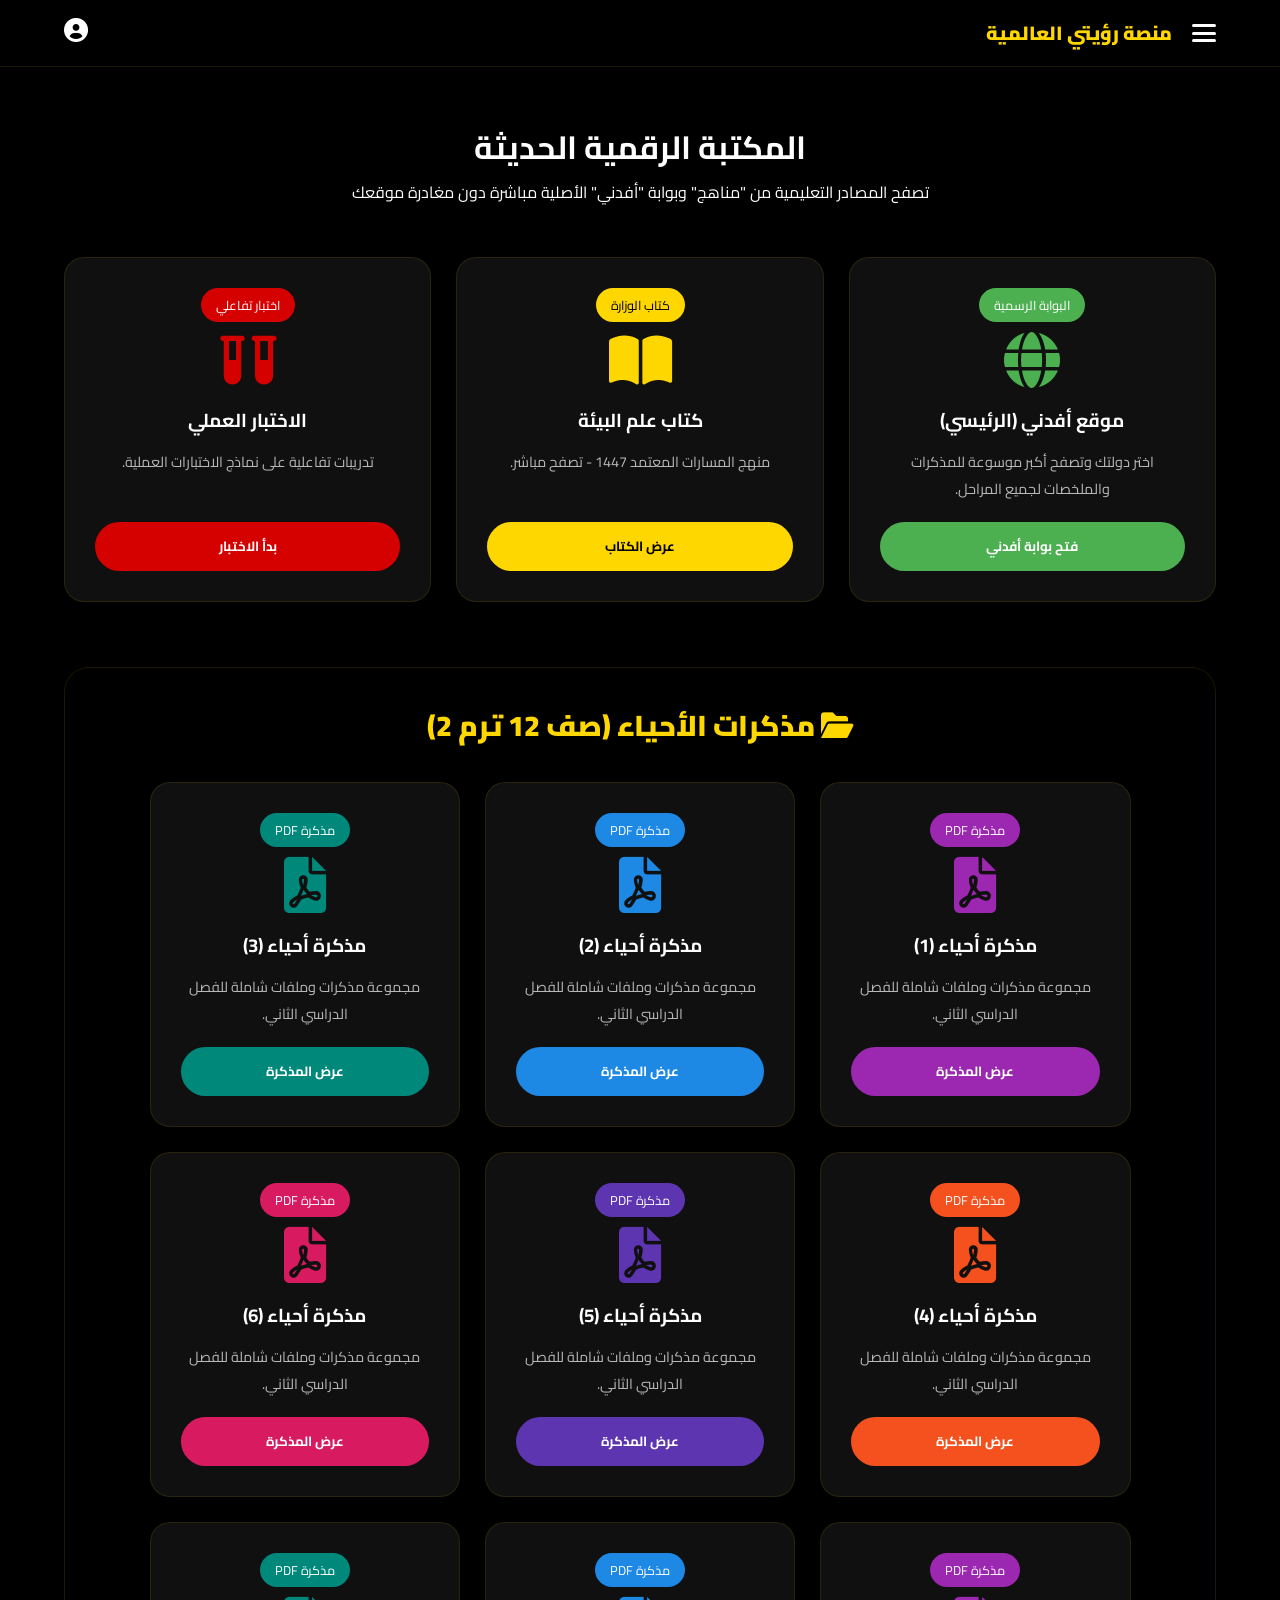
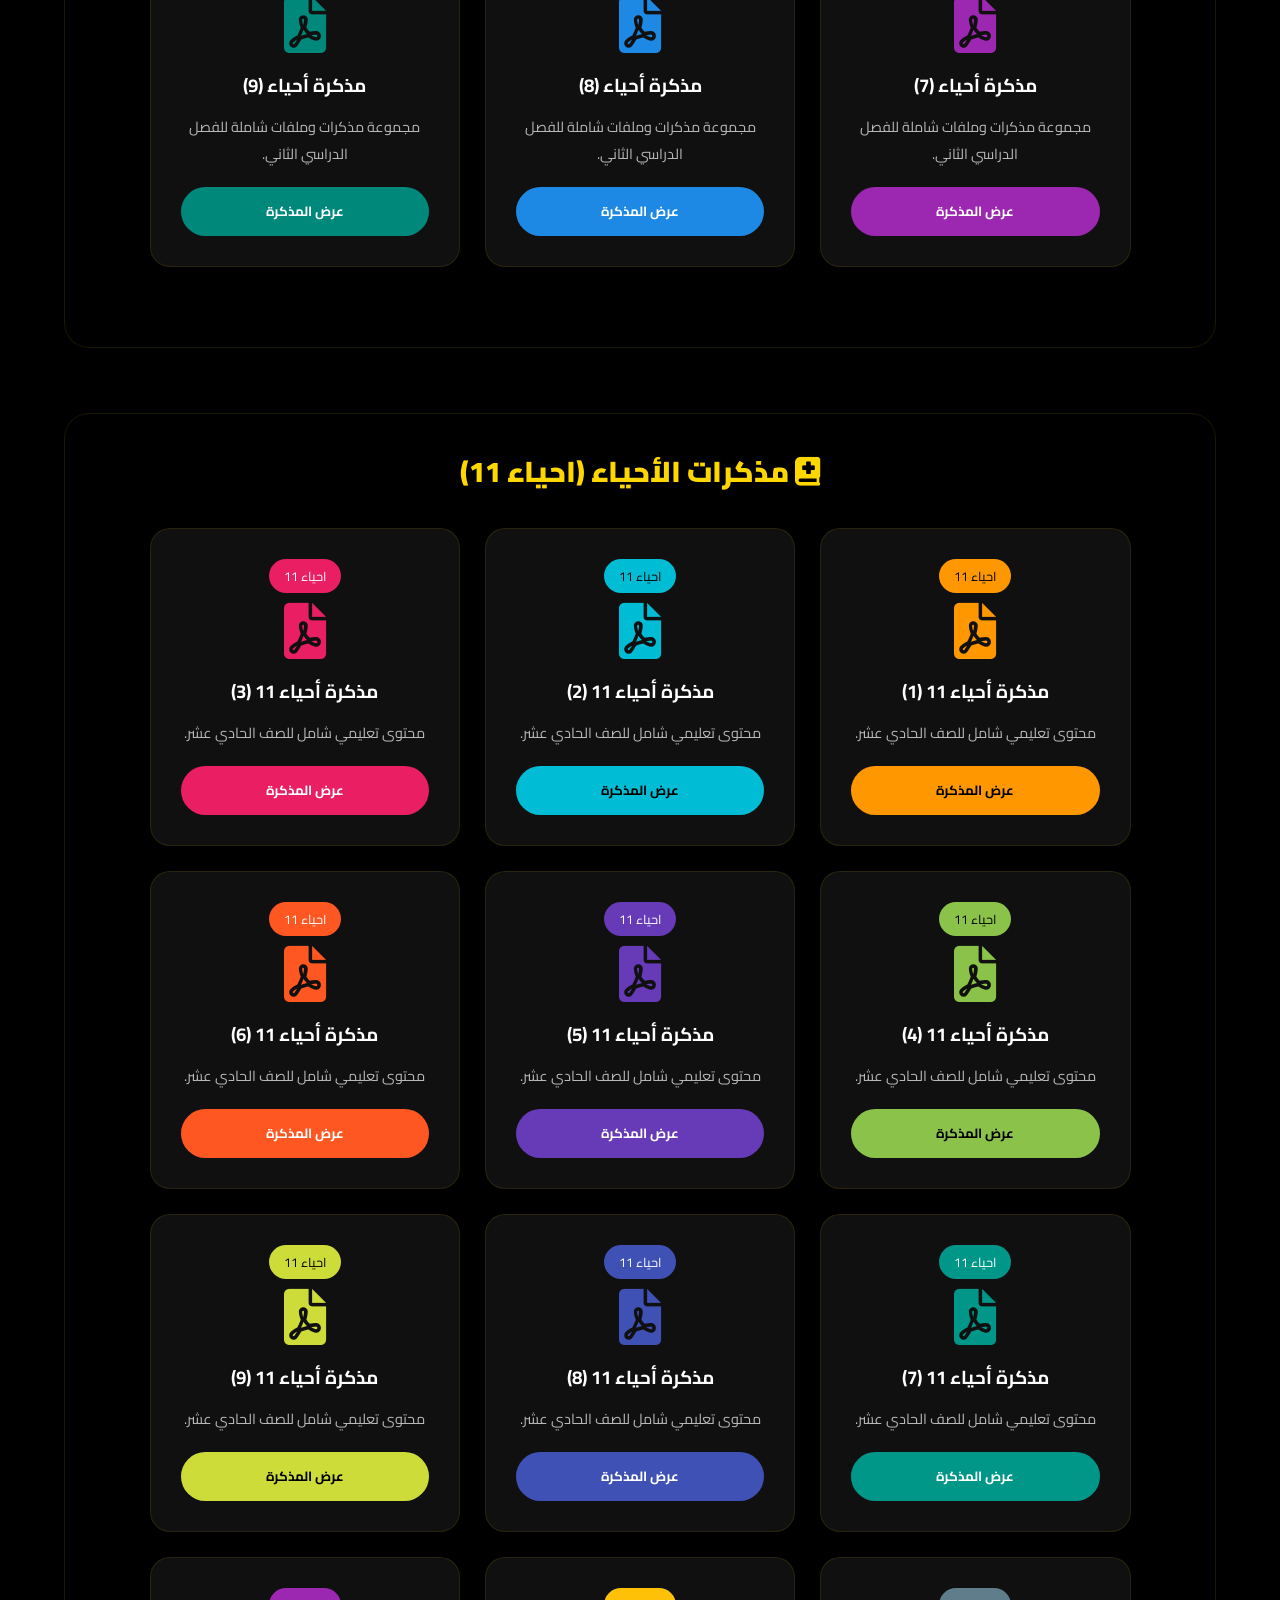
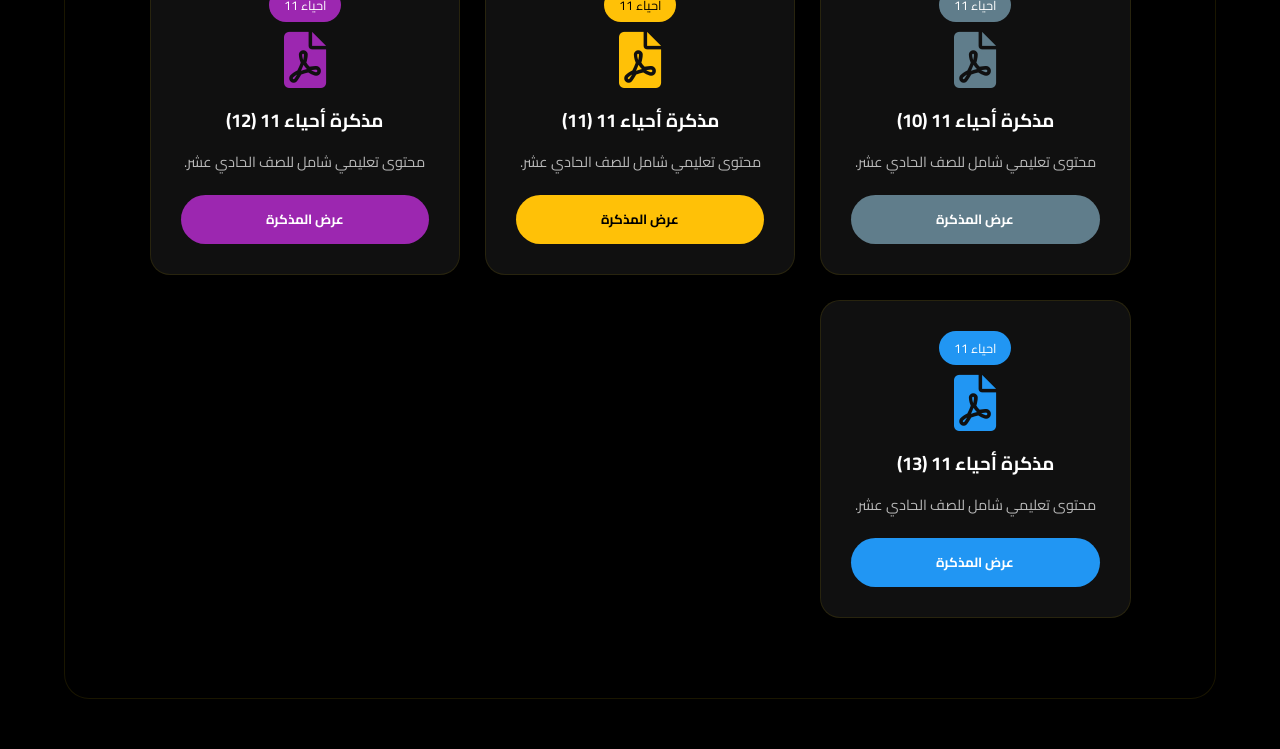
<file: library.html>
<!DOCTYPE html>
<html lang="ar" dir="rtl">
<head>
    <meta charset="UTF-8">
    <meta name="viewport" content="width=device-width, initial-scale=1.0">
    <title>المكتبة | منصة مستر شريف سالم</title>
    
    <link rel="preconnect" href="https://fonts.googleapis.com">
    <link rel="preconnect" href="https://fonts.gstatic.com" crossorigin>
    <link href="https://fonts.googleapis.com/css2?family=Cairo:wght@400;700;900&display=swap" rel="stylesheet">
    <link rel="stylesheet" href="https://cdnjs.cloudflare.com/ajax/libs/font-awesome/6.0.0/css/all.min.css">
    
    <style>
        :root {
            --primary: #FFD700; --accent: #D50000; --bg: #000000; 
            --card-bg: rgba(20, 20, 20, 0.8); --text: #ffffff;
            --nav-bg: rgba(0, 0, 0, 0.95); --glass: rgba(255, 215, 0, 0.1);
        } 

        * { margin: 0; padding: 0; box-sizing: border-box; font-family: 'Cairo', sans-serif; }
        body { background-color: var(--bg); color: var(--text); overflow-x: hidden; min-height: 100vh; }

        /* --- نظام العارض الذكي (Viewer) --- */
        #site-viewer {
            position: fixed; top: 0; left: 0; width: 100%; height: 100%;
            background: var(--bg); z-index: 30000; display: none; flex-direction: column;
            animation: slideUp 0.4s cubic-bezier(0, 0, 0.2, 1);
        }
        @keyframes slideUp { from { transform: translateY(100%); } to { transform: translateY(0); } }

        .viewer-header {
            background: #111; padding: 12px 5%; display: flex; 
            justify-content: space-between; align-items: center; border-bottom: 2px solid var(--primary);
        }
        .close-btn { 
            background: var(--accent); color: white; border: none; 
            padding: 8px 20px; border-radius: 8px; cursor: pointer; font-weight: bold; 
        }
        #main-iframe { width: 100%; height: 100%; border: none; background: white; }

        /* --- الهيدر والقائمة الجانبية --- */
        header { 
            position: sticky; top: 0; width: 100%; background: var(--nav-bg); 
            backdrop-filter: blur(10px); padding: 15px 5%; z-index: 1000; 
            display: flex; justify-content: space-between; align-items: center; border-bottom: 1px solid var(--glass); 
        }

        .sidebar {
            height: auto; width: 260px; position: fixed; z-index: 10001; top: 85px; right: -300px; left: auto;
            background-color: var(--nav-bg); backdrop-filter: blur(16px) saturate(180%);
            overflow: hidden; transition: right 0.3s ease-out, opacity 0.3s ease-out;
            box-shadow: -5px 0 25px rgba(0, 0, 0, 0.3); border-radius: 15px; border: 1px solid #ff0f39;
        }
        .sidebar a {
            padding: 12px 20px; text-decoration: none; font-size: 0.95rem; font-weight: 700; color: var(--text); display: flex; align-items: center; gap: 15px; transition: 0.3s;
        }
        .sidebar a:hover { color: var(--primary); background: rgba(0, 229, 255, 0.05); border-right: 3px solid var(--primary); }
        .sidebar a i { width: 20px; text-align: center; }

        #sidebar-overlay {
            position: fixed; top: 0; left: 0; width: 100%; height: 100%;
            background: rgba(0,0,0,0.6); z-index: 10000;
            display: none; opacity: 0; transition: opacity 0.3s;
        }
        #sidebar-overlay.visible { display: block; opacity: 1; }

        /* Menu Toggle */
        #menu-toggle { width: 24px; height: 18px; position: relative; cursor: pointer; transition: .5s ease-in-out; }
        #menu-toggle span { display: block; position: absolute; height: 3px; width: 100%; background: var(--text); border-radius: 9px; opacity: 1; left: 0; transform: rotate(0deg); transition: .25s ease-in-out; }
        #menu-toggle span:nth-child(1) { top: 0px; }
        #menu-toggle span:nth-child(2) { top: 7.5px; }
        #menu-toggle span:nth-child(3) { top: 15px; }
        #menu-toggle.open span:nth-child(1) { top: 7.5px; transform: rotate(135deg); background: var(--primary); }
        #menu-toggle.open span:nth-child(2) { opacity: 0; left: -60px; }
        #menu-toggle.open span:nth-child(3) { top: 7.5px; transform: rotate(-135deg); background: var(--primary); }

        /* --- محتوى الصفحة --- */
        .page-header { text-align: center; padding: 50px 20px; }
        .library-grid { 
            display: grid; grid-template-columns: repeat(auto-fit, minmax(300px, 1fr)); 
            gap: 25px; padding: 0 5% 50px; max-width: 1400px; margin: 0 auto; 
        }
        .book-card {
            background: var(--card-bg); border: 1px solid var(--glass); border-radius: 20px; 
            padding: 30px; text-align: center; transition: 0.3s; cursor: pointer;
            display: flex; flex-direction: column; align-items: center;
        }
        .book-card:hover { transform: translateY(-10px); border-color: var(--primary); box-shadow: 0 10px 30px rgba(0,229,255,0.2); }
        .book-icon { font-size: 3.5rem; color: var(--primary); margin-bottom: 15px; }
        .open-btn {
            background: var(--primary); color: #000; border: none; padding: 12px 30px;
            border-radius: 50px; font-weight: bold; margin-top: 20px; cursor: pointer; width: 100%;
        }
        .book-card .card-cover-img {
            width: 100%;
            height: 150px;
            object-fit: cover;
            border-radius: 10px;
            margin-bottom: 15px;
        }

        .pdf-container-wrapper {
            grid-column: 1 / -1; /* Make it span full width */
            background: rgba(0,0,0,0.2);
            border-radius: 25px;
            padding: 30px;
            margin-top: 40px;
            border: 1px solid var(--glass);
        }
        .pdf-container-wrapper h2 {
            text-align: center;
            color: var(--primary);
            margin-bottom: 30px;
            font-size: 1.8rem;
            font-weight: 900;
        }

        /* شاشة التحميل */
        .loader-box { position: absolute; top: 50%; left: 50%; transform: translate(-50%, -50%); text-align: center; color: #555; }
        .spinner { width: 40px; height: 40px; border: 4px solid #f3f3f3; border-top: 4px solid var(--primary); border-radius: 50%; animation: spin 1s linear infinite; margin-bottom: 10px; }
        @keyframes spin { 0% { transform: rotate(0deg); } 100% { transform: rotate(360deg); } }
    </style>
</head>
<body>

    <div id="sidebar-menu" class="sidebar">
        <a href="index.html"><i class="fas fa-home"></i> الرئيسية</a>
        <a href="videos.html"><i class="fas fa-play"></i> المحاضرات</a>
        <a href="exams.html"><i class="fas fa-file-pen"></i> الاختبارات</a>
        <a href="live.html"><i class="fas fa-broadcast-tower"></i> لايف</a>
        <a href="library.html"><i class="fas fa-download"></i> المذكرات</a>
        <a href="lab.html"><i class="fas fa-cube"></i> المختبر التفاعلي</a>
        <a href="contact.html"><i class="fas fa-envelope"></i> تواصل معنا</a>
        <a href="share.html"><i class="fas fa-share-alt"></i> نشر المنصة</a>
    </div>
    <div id="sidebar-overlay"></div>

    <div id="site-viewer">
        <div class="viewer-header">
            <div style="font-weight: bold; color: var(--primary);"><i class="fas fa-window-restore"></i> <span id="view-title">جارِ العرض...</span></div>
            <button class="close-btn" onclick="closeViewer()">إغلاق النافذة ×</button>
        </div>
        <div style="flex-grow: 1; position: relative;">
            <div class="loader-box" id="viewerLoader">
                <div class="spinner"></div>
                <p>جارِ تحميل المحتوى...</p>
            </div>
            <iframe id="main-iframe" src="" onload="hideLoader()"></iframe>
        </div>
    </div>

    <header>
        <div style="display: flex; align-items: center; gap: 20px;">
            <div id="menu-toggle"><span></span><span></span><span></span></div>
            <div style="font-weight: 900; font-size: 1.2rem; color: var(--primary);">منصة رؤيتي العالمية</div>
        </div>
        
        <div class="user-controls">
            <i class="fas fa-user-circle" style="font-size: 1.5rem;"></i>
        </div>
    </header>

    <div class="page-header">
        <h1>المكتبة الرقمية الحديثة</h1>
        <p>تصفح المصادر التعليمية من "مناهج" وبوابة "أفدني" الأصلية مباشرة دون مغادرة موقعك</p>
    </div>

    <div class="library-grid">
        <div class="book-card" onclick="openViewer('https://afedne.com/', 'بوابة أفدني الأصلية')">
            <div style="font-size: 0.8rem; background: #4caf50; color: white; padding: 5px 15px; border-radius: 20px; margin-bottom: 10px;">البوابة الرسمية</div>
            <i class="fas fa-globe book-icon" style="color: #4caf50;"></i>
            <h3 style="margin-bottom: 10px;">موقع أفدني (الرئيسي)</h3>
            <p style="opacity: 0.7; font-size: 0.9rem; flex-grow: 1;">اختر دولتك وتصفح أكبر موسوعة للمذكرات والملخصات لجميع المراحل.</p>
            <button class="open-btn" style="background: #4caf50; color: white;">فتح بوابة أفدني</button>
        </div>

        <div class="book-card" onclick="openViewer('https://www.mnhaji.com/%d9%83%d8%aa%d8%a7%d8%a8-%d8%b9%d9%84%d9%85-%d8%a7%d9%84%d8%a8%d9%8a%d8%a6%d8%a9-%d9%a1-%d9%a1-%d9%85%d8%b3%d8%a7%d8%b1%d8%a7%d8%aa/', 'كتاب علم البيئة')">
            <div style="font-size: 0.8rem; background: var(--primary); color: #000; padding: 5px 15px; border-radius: 20px; margin-bottom: 10px;">كتاب الوزارة</div>
            <i class="fas fa-book-open book-icon"></i>
            <h3 style="margin-bottom: 10px;">كتاب علم البيئة</h3>
            <p style="opacity: 0.7; font-size: 0.9rem; flex-grow: 1;">منهج المسارات المعتمد 1447 - تصفح مباشر.</p>
            <button class="open-btn">عرض الكتاب</button>
        </div>

        <div class="book-card" onclick="openViewer('https://www.mnhaji.com/%d8%a7%d8%ae%d8%aa%d8%a8%d8%a7%d8%b1-%d8%b9%d9%85%d9%84%d9%8a-%d8%b9%d9%84%d9%85-%d8%a7%d9%84%d8%a8%d9%8a%d8%a6%d8%a9-1-1-%d9%85%d8%b3%d8%a7%d8%b1%d8%a7%d8%aa/', 'الاختبار العملي')">
            <div style="font-size: 0.8rem; background: var(--accent); color: white; padding: 5px 15px; border-radius: 20px; margin-bottom: 10px;">اختبار تفاعلي</div>
            <i class="fas fa-vials book-icon" style="color: var(--accent);"></i>
            <h3 style="margin-bottom: 10px;">الاختبار العملي</h3>
            <p style="opacity: 0.7; font-size: 0.9rem; flex-grow: 1;">تدريبات تفاعلية على نماذج الاختبارات العملية.</p>
            <button class="open-btn" style="background: var(--accent); color: white;">بدأ الاختبار</button>
        </div>

        <!-- الحاوية الاحترافية الجديدة -->
        <div class="pdf-container-wrapper">
            <h2><i class="fas fa-folder-open"></i> مذكرات الأحياء (صف 12 ترم 2)</h2>
            <div class="library-grid">
                <!-- ملفات PDF الجديدة -->
                <div class="book-card" onclick="openViewer('https://drive.google.com/file/d/1d9fpLp9qDUN7SxtillL0cjUERCfNepZV/preview', 'مذكرة أحياء (1)')">
                    <div style="font-size: 0.8rem; background: #9C27B0; color: white; padding: 5px 15px; border-radius: 20px; margin-bottom: 10px;">مذكرة PDF</div>
                    <i class="fas fa-file-pdf book-icon" style="color: #9C27B0;"></i>
                    <h3 style="margin-bottom: 10px;">مذكرة أحياء (1)</h3>
                    <p style="opacity: 0.7; font-size: 0.9rem; flex-grow: 1;">مجموعة مذكرات وملفات شاملة للفصل الدراسي الثاني.</p>
                    <button class="open-btn" style="background: #9C27B0; color: white;">عرض المذكرة</button>
                </div>

                <div class="book-card" onclick="openViewer('https://drive.google.com/file/d/1x_33Z8NgNwoqkewBOuEIu_5MfKGuAJ1H/preview', 'مذكرة أحياء (2)')">
                    <div style="font-size: 0.8rem; background: #1E88E5; color: white; padding: 5px 15px; border-radius: 20px; margin-bottom: 10px;">مذكرة PDF</div>
                    <i class="fas fa-file-pdf book-icon" style="color: #1E88E5;"></i>
                    <h3 style="margin-bottom: 10px;">مذكرة أحياء (2)</h3>
                    <p style="opacity: 0.7; font-size: 0.9rem; flex-grow: 1;">مجموعة مذكرات وملفات شاملة للفصل الدراسي الثاني.</p>
                    <button class="open-btn" style="background: #1E88E5; color: white;">عرض المذكرة</button>
                </div>

                <div class="book-card" onclick="openViewer('https://drive.google.com/file/d/1OlmZEibbvGU2GB_-2fQTq8Svz4H7DH13/preview', 'مذكرة أحياء (3)')">
                    <div style="font-size: 0.8rem; background: #00897B; color: white; padding: 5px 15px; border-radius: 20px; margin-bottom: 10px;">مذكرة PDF</div>
                    <i class="fas fa-file-pdf book-icon" style="color: #00897B;"></i>
                    <h3 style="margin-bottom: 10px;">مذكرة أحياء (3)</h3>
                    <p style="opacity: 0.7; font-size: 0.9rem; flex-grow: 1;">مجموعة مذكرات وملفات شاملة للفصل الدراسي الثاني.</p>
                    <button class="open-btn" style="background: #00897B; color: white;">عرض المذكرة</button>
                </div>

                <div class="book-card" onclick="openViewer('https://drive.google.com/file/d/1r_u0laFam6NAbTuFq2R_2w29DPRh7VAQ/preview', 'مذكرة أحياء (4)')">
                    <div style="font-size: 0.8rem; background: #F4511E; color: white; padding: 5px 15px; border-radius: 20px; margin-bottom: 10px;">مذكرة PDF</div>
                    <i class="fas fa-file-pdf book-icon" style="color: #F4511E;"></i>
                    <h3 style="margin-bottom: 10px;">مذكرة أحياء (4)</h3>
                    <p style="opacity: 0.7; font-size: 0.9rem; flex-grow: 1;">مجموعة مذكرات وملفات شاملة للفصل الدراسي الثاني.</p>
                    <button class="open-btn" style="background: #F4511E; color: white;">عرض المذكرة</button>
                </div>

                <div class="book-card" onclick="openViewer('https://drive.google.com/file/d/1emRUUq___eK8rF2sztKcKVVQu38o6mQV/preview', 'مذكرة أحياء (5)')">
                    <div style="font-size: 0.8rem; background: #5E35B1; color: white; padding: 5px 15px; border-radius: 20px; margin-bottom: 10px;">مذكرة PDF</div>
                    <i class="fas fa-file-pdf book-icon" style="color: #5E35B1;"></i>
                    <h3 style="margin-bottom: 10px;">مذكرة أحياء (5)</h3>
                    <p style="opacity: 0.7; font-size: 0.9rem; flex-grow: 1;">مجموعة مذكرات وملفات شاملة للفصل الدراسي الثاني.</p>
                    <button class="open-btn" style="background: #5E35B1; color: white;">عرض المذكرة</button>
                </div>

                <div class="book-card" onclick="openViewer('https://drive.google.com/file/d/1x8qG_vEabyRvVHh1UNJXAdt5ArFDLM14/preview', 'مذكرة أحياء (6)')">
                    <div style="font-size: 0.8rem; background: #D81B60; color: white; padding: 5px 15px; border-radius: 20px; margin-bottom: 10px;">مذكرة PDF</div>
                    <i class="fas fa-file-pdf book-icon" style="color: #D81B60;"></i>
                    <h3 style="margin-bottom: 10px;">مذكرة أحياء (6)</h3>
                    <p style="opacity: 0.7; font-size: 0.9rem; flex-grow: 1;">مجموعة مذكرات وملفات شاملة للفصل الدراسي الثاني.</p>
                    <button class="open-btn" style="background: #D81B60; color: white;">عرض المذكرة</button>
                </div>

                <div class="book-card" onclick="openViewer('https://drive.google.com/file/d/1oX_9WYicIcXrQF7Uk6LCT9EIJADfoA9_/preview', 'مذكرة أحياء (7)')">
                    <div style="font-size: 0.8rem; background: #9C27B0; color: white; padding: 5px 15px; border-radius: 20px; margin-bottom: 10px;">مذكرة PDF</div>
                    <i class="fas fa-file-pdf book-icon" style="color: #9C27B0;"></i>
                    <h3 style="margin-bottom: 10px;">مذكرة أحياء (7)</h3>
                    <p style="opacity: 0.7; font-size: 0.9rem; flex-grow: 1;">مجموعة مذكرات وملفات شاملة للفصل الدراسي الثاني.</p>
                    <button class="open-btn" style="background: #9C27B0; color: white;">عرض المذكرة</button>
                </div>

                <div class="book-card" onclick="openViewer('https://drive.google.com/file/d/1U5iJZ9L3m52lMYUuqQSoX4lyC6AcU3yH/preview', 'مذكرة أحياء (8)')">
                    <div style="font-size: 0.8rem; background: #1E88E5; color: white; padding: 5px 15px; border-radius: 20px; margin-bottom: 10px;">مذكرة PDF</div>
                    <i class="fas fa-file-pdf book-icon" style="color: #1E88E5;"></i>
                    <h3 style="margin-bottom: 10px;">مذكرة أحياء (8)</h3>
                    <p style="opacity: 0.7; font-size: 0.9rem; flex-grow: 1;">مجموعة مذكرات وملفات شاملة للفصل الدراسي الثاني.</p>
                    <button class="open-btn" style="background: #1E88E5; color: white;">عرض المذكرة</button>
                </div>

                <div class="book-card" onclick="openViewer('https://drive.google.com/file/d/1_nH498vJ4hZ9zDqaY0mP5Vkpid9t5agY/preview', 'مذكرة أحياء (9)')">
                    <div style="font-size: 0.8rem; background: #00897B; color: white; padding: 5px 15px; border-radius: 20px; margin-bottom: 10px;">مذكرة PDF</div>
                    <i class="fas fa-file-pdf book-icon" style="color: #00897B;"></i>
                    <h3 style="margin-bottom: 10px;">مذكرة أحياء (9)</h3>
                    <p style="opacity: 0.7; font-size: 0.9rem; flex-grow: 1;">مجموعة مذكرات وملفات شاملة للفصل الدراسي الثاني.</p>
                    <button class="open-btn" style="background: #00897B; color: white;">عرض المذكرة</button>
                </div>
            </div>
        </div>

        <!-- حاوية مذكرات أحياء 11 -->
        <div class="pdf-container-wrapper" style="margin-top: 40px;">
            <h2><i class="fas fa-book-medical"></i> مذكرات الأحياء (احياء 11)</h2>
            <div class="library-grid">
                
                <div class="book-card" onclick="openViewer('https://drive.google.com/file/d/1gaZBgD3uEOWGMJGR-tkZ_R1RiYPlvjY2/preview', 'مذكرة أحياء 11 (1)')">
                    <div style="font-size: 0.8rem; background: #FF9800; color: #000; padding: 5px 15px; border-radius: 20px; margin-bottom: 10px;">احياء 11</div>
                    <i class="fas fa-file-pdf book-icon" style="color: #FF9800;"></i>
                    <h3 style="margin-bottom: 10px;">مذكرة أحياء 11 (1)</h3>
                    <p style="opacity: 0.7; font-size: 0.9rem; flex-grow: 1;">محتوى تعليمي شامل للصف الحادي عشر.</p>
                    <button class="open-btn" style="background: #FF9800; color: #000;">عرض المذكرة</button>
                </div>

                <div class="book-card" onclick="openViewer('https://drive.google.com/file/d/1wunMxQ01QBw1zyftc9DPcM5VRfqVVZID/preview', 'مذكرة أحياء 11 (2)')">
                    <div style="font-size: 0.8rem; background: #00BCD4; color: #000; padding: 5px 15px; border-radius: 20px; margin-bottom: 10px;">احياء 11</div>
                    <i class="fas fa-file-pdf book-icon" style="color: #00BCD4;"></i>
                    <h3 style="margin-bottom: 10px;">مذكرة أحياء 11 (2)</h3>
                    <p style="opacity: 0.7; font-size: 0.9rem; flex-grow: 1;">محتوى تعليمي شامل للصف الحادي عشر.</p>
                    <button class="open-btn" style="background: #00BCD4; color: #000;">عرض المذكرة</button>
                </div>

                <div class="book-card" onclick="openViewer('https://drive.google.com/file/d/1jKallGWJJqdfufJQOsCK7ARLCgBvi76j/preview', 'مذكرة أحياء 11 (3)')">
                    <div style="font-size: 0.8rem; background: #E91E63; color: white; padding: 5px 15px; border-radius: 20px; margin-bottom: 10px;">احياء 11</div>
                    <i class="fas fa-file-pdf book-icon" style="color: #E91E63;"></i>
                    <h3 style="margin-bottom: 10px;">مذكرة أحياء 11 (3)</h3>
                    <p style="opacity: 0.7; font-size: 0.9rem; flex-grow: 1;">محتوى تعليمي شامل للصف الحادي عشر.</p>
                    <button class="open-btn" style="background: #E91E63; color: white;">عرض المذكرة</button>
                </div>

                <div class="book-card" onclick="openViewer('https://drive.google.com/file/d/1inH9aA6jvVF7BSqijn5XflD9wXE1LmrN/preview', 'مذكرة أحياء 11 (4)')">
                    <div style="font-size: 0.8rem; background: #8BC34A; color: #000; padding: 5px 15px; border-radius: 20px; margin-bottom: 10px;">احياء 11</div>
                    <i class="fas fa-file-pdf book-icon" style="color: #8BC34A;"></i>
                    <h3 style="margin-bottom: 10px;">مذكرة أحياء 11 (4)</h3>
                    <p style="opacity: 0.7; font-size: 0.9rem; flex-grow: 1;">محتوى تعليمي شامل للصف الحادي عشر.</p>
                    <button class="open-btn" style="background: #8BC34A; color: #000;">عرض المذكرة</button>
                </div>

                <div class="book-card" onclick="openViewer('https://drive.google.com/file/d/1jcGdRuZeDEiN45-1qoTo1-huxwFkTchD/preview', 'مذكرة أحياء 11 (5)')">
                    <div style="font-size: 0.8rem; background: #673AB7; color: white; padding: 5px 15px; border-radius: 20px; margin-bottom: 10px;">احياء 11</div>
                    <i class="fas fa-file-pdf book-icon" style="color: #673AB7;"></i>
                    <h3 style="margin-bottom: 10px;">مذكرة أحياء 11 (5)</h3>
                    <p style="opacity: 0.7; font-size: 0.9rem; flex-grow: 1;">محتوى تعليمي شامل للصف الحادي عشر.</p>
                    <button class="open-btn" style="background: #673AB7; color: white;">عرض المذكرة</button>
                </div>

                <div class="book-card" onclick="openViewer('https://drive.google.com/file/d/1b9xbtijkwAa2fWZZv-kg6r_a-zoRjaGc/preview', 'مذكرة أحياء 11 (6)')">
                    <div style="font-size: 0.8rem; background: #FF5722; color: white; padding: 5px 15px; border-radius: 20px; margin-bottom: 10px;">احياء 11</div>
                    <i class="fas fa-file-pdf book-icon" style="color: #FF5722;"></i>
                    <h3 style="margin-bottom: 10px;">مذكرة أحياء 11 (6)</h3>
                    <p style="opacity: 0.7; font-size: 0.9rem; flex-grow: 1;">محتوى تعليمي شامل للصف الحادي عشر.</p>
                    <button class="open-btn" style="background: #FF5722; color: white;">عرض المذكرة</button>
                </div>

                <div class="book-card" onclick="openViewer('https://drive.google.com/file/d/1uiz1cGqoCTsX5E3q2Uno4YQSqp8OVMNX/preview', 'مذكرة أحياء 11 (7)')">
                    <div style="font-size: 0.8rem; background: #009688; color: white; padding: 5px 15px; border-radius: 20px; margin-bottom: 10px;">احياء 11</div>
                    <i class="fas fa-file-pdf book-icon" style="color: #009688;"></i>
                    <h3 style="margin-bottom: 10px;">مذكرة أحياء 11 (7)</h3>
                    <p style="opacity: 0.7; font-size: 0.9rem; flex-grow: 1;">محتوى تعليمي شامل للصف الحادي عشر.</p>
                    <button class="open-btn" style="background: #009688; color: white;">عرض المذكرة</button>
                </div>

                <div class="book-card" onclick="openViewer('https://drive.google.com/file/d/1Q05_jI8npwMHX2O_4SD_FXf4ILsZ-tw-/preview', 'مذكرة أحياء 11 (8)')">
                    <div style="font-size: 0.8rem; background: #3F51B5; color: white; padding: 5px 15px; border-radius: 20px; margin-bottom: 10px;">احياء 11</div>
                    <i class="fas fa-file-pdf book-icon" style="color: #3F51B5;"></i>
                    <h3 style="margin-bottom: 10px;">مذكرة أحياء 11 (8)</h3>
                    <p style="opacity: 0.7; font-size: 0.9rem; flex-grow: 1;">محتوى تعليمي شامل للصف الحادي عشر.</p>
                    <button class="open-btn" style="background: #3F51B5; color: white;">عرض المذكرة</button>
                </div>

                <div class="book-card" onclick="openViewer('https://drive.google.com/file/d/1IF4fisThfuBx0GWmo5Y8lw9yovrU32IX/preview', 'مذكرة أحياء 11 (9)')">
                    <div style="font-size: 0.8rem; background: #CDDC39; color: #000; padding: 5px 15px; border-radius: 20px; margin-bottom: 10px;">احياء 11</div>
                    <i class="fas fa-file-pdf book-icon" style="color: #CDDC39;"></i>
                    <h3 style="margin-bottom: 10px;">مذكرة أحياء 11 (9)</h3>
                    <p style="opacity: 0.7; font-size: 0.9rem; flex-grow: 1;">محتوى تعليمي شامل للصف الحادي عشر.</p>
                    <button class="open-btn" style="background: #CDDC39; color: #000;">عرض المذكرة</button>
                </div>

                <div class="book-card" onclick="openViewer('https://drive.google.com/file/d/1jDU5BH4vrLKcyXoYSEpeCMtAwGVk7fXT/preview', 'مذكرة أحياء 11 (10)')">
                    <div style="font-size: 0.8rem; background: #607D8B; color: white; padding: 5px 15px; border-radius: 20px; margin-bottom: 10px;">احياء 11</div>
                    <i class="fas fa-file-pdf book-icon" style="color: #607D8B;"></i>
                    <h3 style="margin-bottom: 10px;">مذكرة أحياء 11 (10)</h3>
                    <p style="opacity: 0.7; font-size: 0.9rem; flex-grow: 1;">محتوى تعليمي شامل للصف الحادي عشر.</p>
                    <button class="open-btn" style="background: #607D8B; color: white;">عرض المذكرة</button>
                </div>

                <div class="book-card" onclick="openViewer('https://drive.google.com/file/d/1ij96B2CPHqSNIfdvPDaUjgAuDRjEkjo1/preview', 'مذكرة أحياء 11 (11)')">
                    <div style="font-size: 0.8rem; background: #FFC107; color: #000; padding: 5px 15px; border-radius: 20px; margin-bottom: 10px;">احياء 11</div>
                    <i class="fas fa-file-pdf book-icon" style="color: #FFC107;"></i>
                    <h3 style="margin-bottom: 10px;">مذكرة أحياء 11 (11)</h3>
                    <p style="opacity: 0.7; font-size: 0.9rem; flex-grow: 1;">محتوى تعليمي شامل للصف الحادي عشر.</p>
                    <button class="open-btn" style="background: #FFC107; color: #000;">عرض المذكرة</button>
                </div>

                <div class="book-card" onclick="openViewer('https://drive.google.com/file/d/1HkWTLemnCqmcFC-pRK77aCFlp4cNQ7zt/preview', 'مذكرة أحياء 11 (12)')">
                    <div style="font-size: 0.8rem; background: #9C27B0; color: white; padding: 5px 15px; border-radius: 20px; margin-bottom: 10px;">احياء 11</div>
                    <i class="fas fa-file-pdf book-icon" style="color: #9C27B0;"></i>
                    <h3 style="margin-bottom: 10px;">مذكرة أحياء 11 (12)</h3>
                    <p style="opacity: 0.7; font-size: 0.9rem; flex-grow: 1;">محتوى تعليمي شامل للصف الحادي عشر.</p>
                    <button class="open-btn" style="background: #9C27B0; color: white;">عرض المذكرة</button>
                </div>

                <div class="book-card" onclick="openViewer('https://drive.google.com/file/d/1rp_VESkMf3cpdFyCgR1MBLFg60Vc1DHl/preview', 'مذكرة أحياء 11 (13)')">
                    <div style="font-size: 0.8rem; background: #2196F3; color: white; padding: 5px 15px; border-radius: 20px; margin-bottom: 10px;">احياء 11</div>
                    <i class="fas fa-file-pdf book-icon" style="color: #2196F3;"></i>
                    <h3 style="margin-bottom: 10px;">مذكرة أحياء 11 (13)</h3>
                    <p style="opacity: 0.7; font-size: 0.9rem; flex-grow: 1;">محتوى تعليمي شامل للصف الحادي عشر.</p>
                    <button class="open-btn" style="background: #2196F3; color: white;">عرض المذكرة</button>
                </div>

            </div>
        </div>

    </div>

    <script>
        // Sidebar Logic (Unified)
        const menuToggle = document.getElementById('menu-toggle');
        const sidebar = document.getElementById('sidebar-menu');
        const overlay = document.getElementById('sidebar-overlay');

        function openMenu() { sidebar.style.right = '0'; overlay.classList.add('visible'); menuToggle.classList.add('open'); }
        function closeMenu() { sidebar.style.right = '-300px'; overlay.classList.remove('visible'); menuToggle.classList.remove('open'); }
        
        if(menuToggle) {
            menuToggle.addEventListener('click', () => (sidebar.style.right === '0px' ? closeMenu() : openMenu()));
            overlay.addEventListener('click', closeMenu);
        }

        // دالة فتح العارض الذكي
        function openViewer(url, title) {
            if (url === '#') {
                alert('سيتم إضافة هذا المحتوى قريباً!');
                return;
            }

            const viewer = document.getElementById('site-viewer');
            const iframe = document.getElementById('main-iframe');
            const loader = document.getElementById('viewerLoader');
            const titleSpan = document.getElementById('view-title');

            titleSpan.innerText = title;
            loader.style.display = 'block';
            iframe.style.opacity = '0';
            viewer.style.display = 'flex';
            iframe.src = url;
            
            // قفل السكرول في الصفحة الرئيسية
            document.body.style.overflow = 'hidden';
            closeMenu();
        }

        function hideLoader() {
            document.getElementById('viewerLoader').style.display = 'none';
            document.getElementById('main-iframe').style.opacity = '1';
            document.getElementById('main-iframe').style.transition = '0.5s';
        }

        function closeViewer() {
            const viewer = document.getElementById('site-viewer');
            const iframe = document.getElementById('main-iframe');
            viewer.style.display = 'none';
            iframe.src = '';
            document.body.style.overflow = 'auto';
        }
    </script>
</body>
</html>
</file>
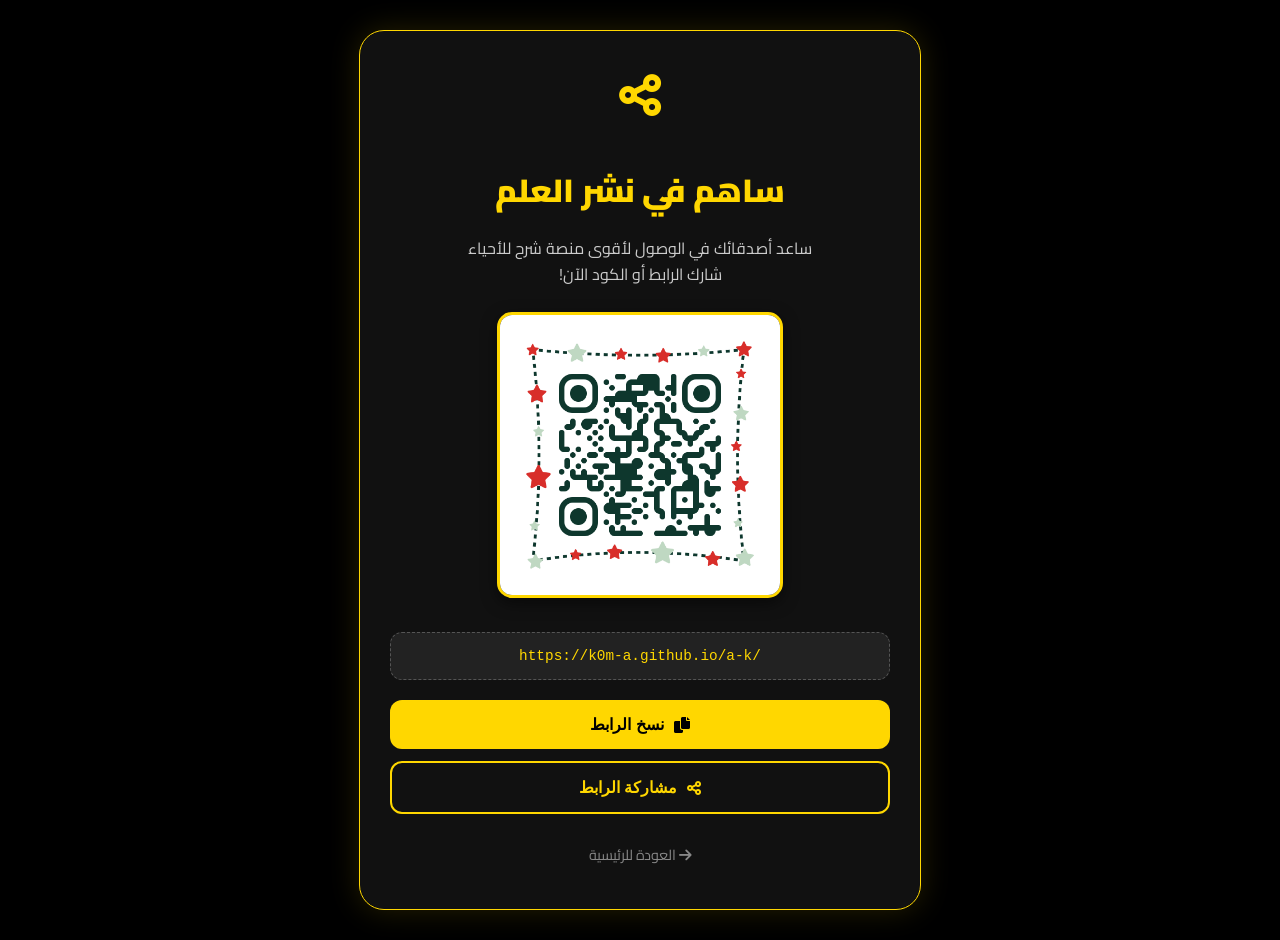
<file: share.html>
<!DOCTYPE html>
<html lang="ar" dir="rtl">
<head>
    <meta charset="UTF-8">
    <meta name="viewport" content="width=device-width, initial-scale=1.0">
    <title>ساهم في نشر المنصة | دكتور شريف سالم</title>
    <link href="https://fonts.googleapis.com/css2?family=Cairo:wght@400;700;900&display=swap" rel="stylesheet">
    <link rel="stylesheet" href="https://cdnjs.cloudflare.com/ajax/libs/font-awesome/6.0.0/css/all.min.css">
    <style>
        :root { --primary: #FFD700; --bg: #000000; --text: #ffffff; --card-bg: #111; }
        body { background: var(--bg); color: var(--text); font-family: 'Cairo', sans-serif; text-align: center; padding: 20px; display: flex; align-items: center; justify-content: center; min-height: 100vh; margin: 0; }
        .container { width: 100%; max-width: 500px; background: var(--card-bg); padding: 40px 30px; border-radius: 25px; border: 1px solid var(--primary); box-shadow: 0 0 30px rgba(255, 215, 0, 0.15); }
        h1 { color: var(--primary); margin-bottom: 10px; font-weight: 900; }
        p { color: #ccc; margin-bottom: 25px; line-height: 1.6; }
        .qr-img { width: 100%; max-width: 280px; border-radius: 15px; border: 3px solid var(--primary); margin-bottom: 25px; box-shadow: 0 5px 15px rgba(0,0,0,0.5); }
        .link-box { background: #222; padding: 15px; border-radius: 12px; border: 1px dashed #555; word-wrap: break-word; margin-bottom: 20px; user-select: all; direction: ltr; font-family: monospace; color: var(--primary); font-size: 0.9rem; }
        .btn { display: flex; align-items: center; justify-content: center; gap: 10px; width: 100%; padding: 15px; background: var(--primary); color: #000; text-decoration: none; border-radius: 12px; font-weight: 900; margin-bottom: 12px; cursor: pointer; border: none; font-size: 1rem; transition: 0.3s; }
        .btn:hover { transform: translateY(-3px); box-shadow: 0 5px 15px rgba(255, 215, 0, 0.3); }
        .btn-outline { background: transparent; border: 2px solid var(--primary); color: var(--primary); }
        .btn-outline:hover { background: var(--primary); color: #000; }
        .back-link { display: inline-block; margin-top: 15px; color: #888; text-decoration: none; font-size: 0.9rem; transition: 0.3s; }
        .back-link:hover { color: #fff; }
    </style>
</head>
<body>
    <div class="container">
        <i class="fas fa-share-nodes" style="font-size: 3rem; color: var(--primary); margin-bottom: 20px;"></i>
        <h1>ساهم في نشر العلم</h1>
        <p>ساعد أصدقائك في الوصول لأقوى منصة شرح للأحياء<br>شارك الرابط أو الكود الآن!</p>
        
        <img src="3244343.png" alt="QR Code" class="qr-img">
        
        <div class="link-box" id="share-link">https://k0m-a.github.io/a-k/</div>
        
        <button class="btn" onclick="copyLink()"><i class="fas fa-copy"></i> نسخ الرابط</button>
        <button class="btn btn-outline" onclick="shareNative()"><i class="fas fa-share-alt"></i> مشاركة الرابط</button>
        
        <a href="index.html" class="back-link"><i class="fas fa-arrow-right"></i> العودة للرئيسية</a>
    </div>

    <script>
        function copyLink() {
            navigator.clipboard.writeText(document.getElementById('share-link').innerText);
            alert("تم نسخ رابط المنصة بنجاح ✅");
        }
        async function shareNative() {
            if (navigator.share) {
                try { await navigator.share({ title: 'منصة دكتور شريف سالم', text: 'أقوى منصة لشرح الأحياء للمرحلة الثانوية.. ادخل الآن!', url: 'https://k0m-a.github.io/a-k/' }); } catch (err) {}
            } else { copyLink(); }
        }
    </script>
</body>
</html>
</file>
